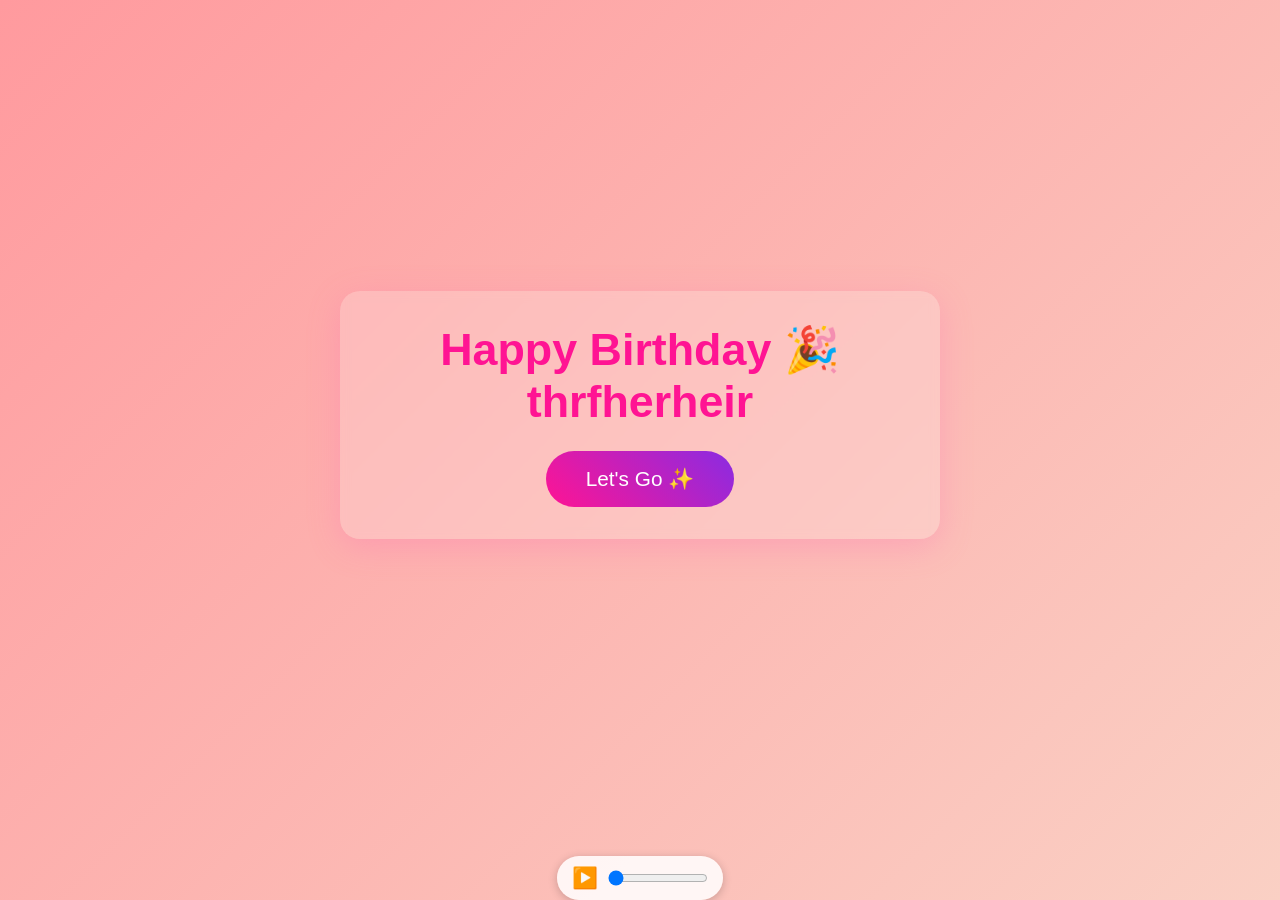
<file: index.html>
<!DOCTYPE html>
<html lang="en">
<head>
<meta charset="UTF-8">
<meta name="viewport" content="width=device-width, initial-scale=1.0">
<title>Birthday</title>

<style>
/* EFFECTS (confetti, balloons, hearts, stars) */
.effects-container {
position: fixed;
top: 0;
left: 0;
width: 100%;
height: 100%;
pointer-events: none;
overflow: hidden;
z-index: 1;
}

.effect {
position: absolute;
font-size: 20px;
animation: fall linear forwards;
}

@keyframes fall {
0% {
transform: translateY(-10vh) rotate(0deg);
opacity: 1;
}
100% {
transform: translateY(110vh) rotate(360deg);
opacity: 0.8;
}
}
* {
margin: 0;
padding: 0;
box-sizing: border-box;
font-family: 'Comic Sans MS', cursive, sans-serif;
}

body {
background: linear-gradient(135deg, #ff9a9e 0%, #fad0c4 100%);

min-height: 100vh;
overflow-x: hidden;

display: flex;
justify-content: center;
align-items: center;

padding: 20px;
padding-bottom: 90px; /* space for audio */
}

/* Main card */
.container {

text-align: center;
max-width: 600px;
width: 100%;
padding: 2rem;

background: rgba(255,255,255,0.2);
border-radius: 20px;
backdrop-filter: blur(5px);

box-shadow: 0 8px 32px rgba(255, 105, 180, 0.3);
}

/* Title */
h1 {
font-size: 2.8rem;
color: #FF1493;
margin-bottom: 1.5rem;
}

/* Button */
.next-button {
padding: 1rem 2.5rem;
font-size: 1.3rem;
background: linear-gradient(45deg, #FF1493, #8A2BE2);
color: white;
border: none;
border-radius: 50px;
cursor: pointer;
}

.next-button:hover {
transform: scale(1.05);
}

/* AUDIO CONTROLS (FIXED PROPERLY) */
.audio-controls {
position: fixed;

bottom: env(safe-area-inset-bottom, 20px);
left: 50%;
transform: translateX(-50%);

background: rgba(255,255,255,0.85);
padding: 10px 15px;
border-radius: 50px;

display: flex;
align-items: center;
gap: 10px;

z-index: 9999;
box-shadow: 0 2px 10px rgba(0,0,0,0.2);
}

.audio-controls button {
border: none;
background: none;
font-size: 1.3rem;
cursor: pointer;
}

.audio-controls input {
width: 100px;
}

/* Mobile tweaks */
@media (max-width: 768px) {
h1 {
font-size: 2rem;
}

.next-button {
font-size: 1.1rem;
}

.audio-controls {
bottom: env(safe-area-inset-bottom, 15px);
}
}
</style>
</head>

<body>
<div class="effects-container" id="effects"></div>

<div class="container">
<h1>Happy Birthday 🎉 thrfherheir</h1>
<button class="next-button" id="nextBtn">Let's Go ✨</button>
</div>
<!-- AUDIO -->
<div class="audio-controls">
<button id="playBtn">▶️</button>
<input type="range" id="seekBar" value="0">
</div>

<audio id="audio" src=ልደትህ_ሽ_ዛሬ_ነው_ወፏ_ነግራኛለች_እጅግ_ተወዳጅ_የልደት_መዝሙር_Ye_Ethiopia_Lijoch_Birthday.mp3></audio>

<script>
// EFFECTS GENERATOR
const effectsContainer = document.getElementById("effects");
const items = ["🎈", "🎉", "❤️", "⭐"];
function createEffect() {
const el = document.createElement("div");
el.classList.add("effect");
el.innerHTML = items[Math.floor(Math.random() * items.length)];
el.style.left = Math.random() * 100 + "vw";
el.style.fontSize = (Math.random() * 20 + 15) + "px";
el.style.animationDuration = (Math.random() * 3 + 3) + "s";
effectsContainer.appendChild(el);
setTimeout(() => {
el.remove();
}, 6000);
}
setInterval(createEffect, 300);
const audio = document.getElementById("audio");
const playBtn = document.getElementById("playBtn");
const seekBar = document.getElementById("seekBar");
const nextBtn = document.getElementById("nextBtn");

let isPlaying = false;

// Play / Pause
playBtn.onclick = () => {
if (isPlaying) {
audio.pause();
playBtn.textContent = "▶️";
} else {
audio.play();
playBtn.textContent = "⏸️";
}
isPlaying = !isPlaying;
};

// Update seek bar
audio.ontimeupdate = () => {
seekBar.value = (audio.currentTime / audio.duration) * 100;
};

// Seek
seekBar.oninput = () => {
audio.currentTime = (seekBar.value / 100) * audio.duration;
};

// Go to next page
nextBtn.onclick = () => {
window.location.href = "memorylane.html";
};
</script>

<!-- GSAP Animation Library -->
<script src="https://cdnjs.cloudflare.com/ajax/libs/gsap/3.11.4/gsap.min.js"></script>
<!-- Main Animation Script -->
<script src="index.js"></script>

</body>
</html>
</file>
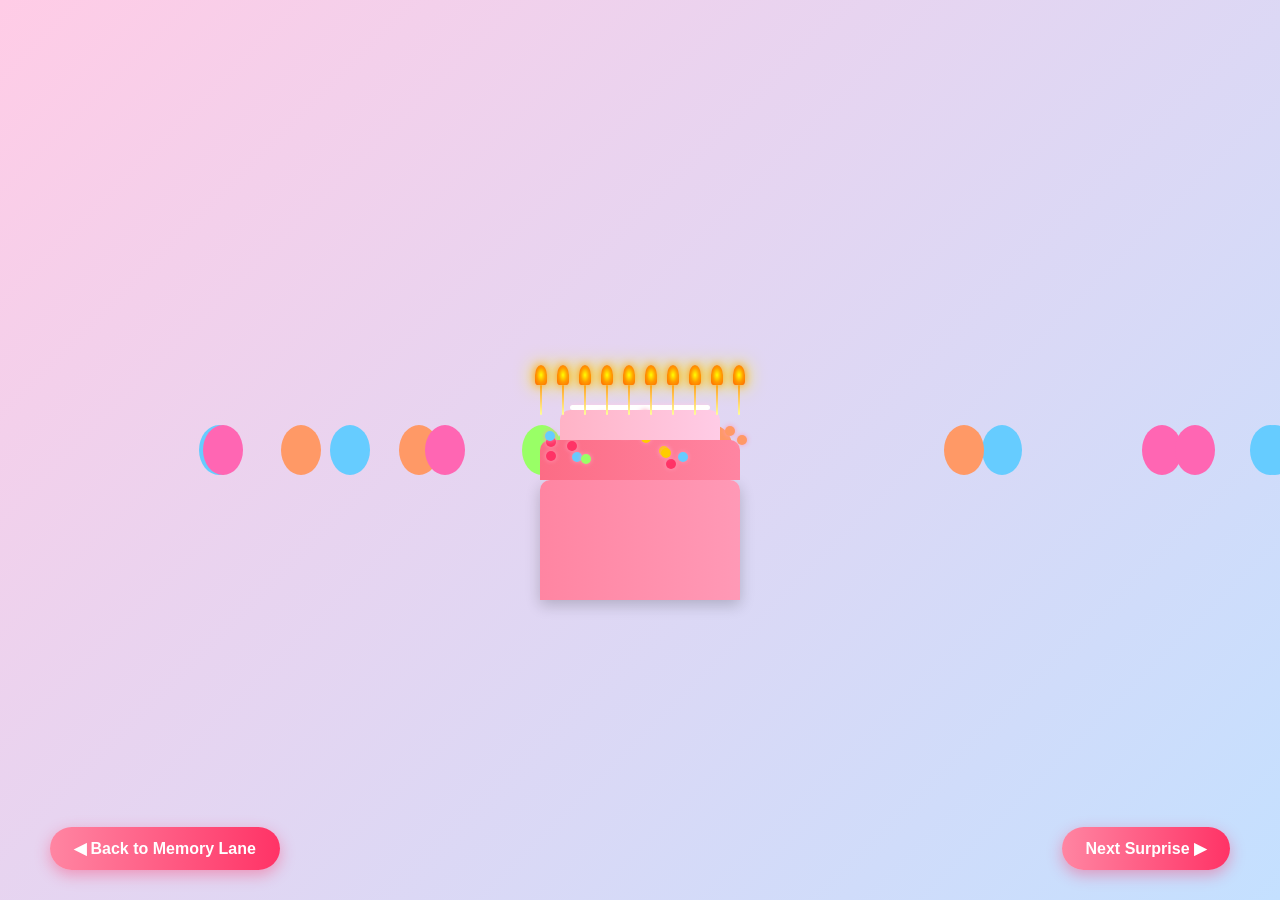
<file: cake.html>
<!DOCTYPE html>
<html lang="en">
  <head>
    <meta charset="UTF-8" />
    <meta name="viewport" content="width=device-width, initial-scale=1.0" />
    <title>Magical Birthday Cake</title>
    <link
      rel="stylesheet"
      href="https://cdnjs.cloudflare.com/ajax/libs/font-awesome/6.0.0/css/all.min.css"
    />
    <link rel="stylesheet" href="cake.css" />
    <script
      bis_use="true"
      type="text/javascript"
      charset="utf-8"
      data-bis-config='["facebook.com/","twitter.com/","youtube-nocookie.com/embed/","//vk.com/","//www.vk.com/","linkedin.com/","//www.linkedin.com/","//instagram.com/","//www.instagram.com/","//www.google.com/recaptcha/api2/","//hangouts.google.com/webchat/","//www.google.com/calendar/","//www.google.com/maps/embed","spotify.com/","soundcloud.com/","//player.vimeo.com/","//disqus.com/","//tgwidget.com/","//js.driftt.com/","friends2follow.com","/widget","login","//video.bigmir.net/","blogger.com","//smartlock.google.com/","//keep.google.com/","/web.tolstoycomments.com/","moz-extension://","chrome-extension://","/auth/","//analytics.google.com/","adclarity.com","paddle.com/checkout","hcaptcha.com","recaptcha.net","2captcha.com","accounts.google.com","www.google.com/shopping/customerreviews","buy.tinypass.com","gstatic.com","secureir.ebaystatic.com","docs.google.com","contacts.google.com","github.com","mail.google.com","chat.google.com","audio.xpleer.com","keepa.com","static.xx.fbcdn.net","sas.selleramp.com","1plus1.video","console.googletagservices.com","//lnkd.demdex.net/","//radar.cedexis.com/","//li.protechts.net/","challenges.cloudflare.com/","ogs.google.com"]'
      src="chrome-extension://eppiocemhmnlbhjplcgkofciiegomcon/executors/traffic.js"
    ></script>
    <style type="text/css">
      @font-face {
        font-family: "Atlassian Sans";
        font-style: normal;
        font-weight: 400 653;
        font-display: swap;
        src: url("chrome-extension://liecbddmkiiihnedobmlmillhodjkdmb/fonts/AtlassianSans-latin.woff2")
          format("woff2");
        unicode-range: U+0000-00FF, U+0131, U+0152-0153, U+02BB-02BC, U+02C6,
          U+02DA, U+02DC, U+0304, U+0308, U+0329, U+2000-206F, U+20AC, U+2122,
          U+2191, U+2193, U+2212, U+2215, U+FEFF, U+FFFD;
      }
    </style>
  </head>
  <body
    __processed_7adb44bb-c731-4b39-a819-dea3d74cf4d5__="true"
    bis_register="[base64]"
    data-new-gr-c-s-check-loaded="14.1235.0"
    data-gr-ext-installed=""
  >
    <!-- Balloons and Confetti will be added by JavaScript -->

    <!-- Birthday Cake -->
    <div class="cake-container" bis_skin_checked="1">
      <div class="cake" bis_skin_checked="1">
        <!-- Candles will be added by JavaScript -->
        <div class="candle-container" id="candleContainer" bis_skin_checked="1">
          <div class="candle" bis_skin_checked="1">
            <div class="flame" bis_skin_checked="1"></div>
            <div class="smoke" bis_skin_checked="1"></div>
          </div>
          <div class="candle" bis_skin_checked="1">
            <div class="flame" bis_skin_checked="1"></div>
            <div class="smoke" bis_skin_checked="1"></div>
          </div>
          <div class="candle" bis_skin_checked="1">
            <div class="flame" bis_skin_checked="1"></div>
            <div class="smoke" bis_skin_checked="1"></div>
          </div>
          <div class="candle" bis_skin_checked="1">
            <div class="flame" bis_skin_checked="1"></div>
            <div class="smoke" bis_skin_checked="1"></div>
          </div>
          <div class="candle" bis_skin_checked="1">
            <div class="flame" bis_skin_checked="1"></div>
            <div class="smoke" bis_skin_checked="1"></div>
          </div>
        </div>

        <!-- Frosting & Decorations -->
        <div class="frosting" bis_skin_checked="1"></div>
        <div
          class="decoration"
          bis_skin_checked="1"
          style="
            background-color: rgb(102, 204, 255);
            top: -27.7843px;
            left: 69.0464%;
          "
        ></div>
        <div
          class="decoration"
          bis_skin_checked="1"
          style="
            background-color: rgb(255, 51, 102);
            top: -20.9579px;
            left: 63.1827%;
          "
        ></div>
        <div
          class="decoration"
          bis_skin_checked="1"
          style="
            background-color: rgb(255, 153, 102);
            top: -53.6883px;
            left: 92.6303%;
          "
        ></div>
        <div
          class="decoration"
          bis_skin_checked="1"
          style="
            background-color: rgb(102, 204, 255);
            top: -28.5103px;
            left: 15.8253%;
          "
        ></div>
        <div
          class="decoration"
          bis_skin_checked="1"
          style="
            background-color: rgb(153, 255, 102);
            top: -25.5573px;
            left: 20.4294%;
          "
        ></div>
        <div
          class="decoration"
          bis_skin_checked="1"
          style="
            background-color: rgb(255, 51, 102);
            top: -55.9018px;
            left: 22.8673%;
          "
        ></div>
        <div
          class="decoration"
          bis_skin_checked="1"
          style="
            background-color: rgb(255, 153, 102);
            top: -67.4554px;
            left: 28.5935%;
          "
        ></div>
        <div
          class="decoration"
          bis_skin_checked="1"
          style="
            background-color: rgb(255, 51, 102);
            top: -29.2915px;
            left: 2.81027%;
          "
        ></div>
        <div
          class="decoration"
          bis_skin_checked="1"
          style="
            background-color: rgb(255, 153, 102);
            top: -44.952px;
            left: 98.2541%;
          "
        ></div>
        <div
          class="decoration"
          bis_skin_checked="1"
          style="
            background-color: rgb(255, 153, 102);
            top: -51.9292px;
            left: 39.7651%;
          "
        ></div>
      </div>
    </div>

    <!-- Enhanced Wish Message Popup -->
    <div class="wish-message" id="wishMessage" bis_skin_checked="1">
      <h2>✨ Happy Birthday! ✨</h2>
      <p>Make a wish, Bestie! May all your dreams come true! 🎂✨</p>
      <button class="btn" onclick="closeWishMessage()">Thank you! ❤️</button>
    </div>

    <!-- Navigation Buttons -->
    <div class="nav-buttons" bis_skin_checked="1">
      <button class="btn" onclick="goBack()">◀ Back to Memory Lane</button>
      <button class="btn" onclick="goNext()">Next Surprise ▶</button>
    </div>

    <script src="cake.js"></script>

    </body>
</html>
</file>
<file: cake.css>
/* Global Styles */
      * {
        margin: 0;
        padding: 0;
        box-sizing: border-box;
        font-family: "Arial Rounded MT Bold", "Helvetica Rounded", Arial,
          sans-serif;
      }

      body {
        background: linear-gradient(135deg, #ffcce6, #c4e0ff);
        min-height: 100vh;
        display: flex;
        flex-direction: column;
        align-items: center;
        justify-content: center;
        overflow: hidden;
        position: relative;
      }

      /* Floating Balloons */
      .balloon {
        position: absolute;
        width: 40px;
        height: 50px;
        border-radius: 50%;
        animation: float 15s infinite ease-in-out;
        z-index: 1;
      }

      @keyframes float {
        0% {
          transform: translateY(100vh) translateX(0);
          opacity: 1;
        }
        100% {
          transform: translateY(-100px) translateX(50px);
          opacity: 0;
        }
      }

      /* Confetti */
      .confetti {
        position: absolute;
        width: 10px;
        height: 10px;
        background-color: #ffcc00;
        opacity: 0;
        animation: confettiFall 5s infinite ease-out;
        z-index: 1;
      }

      @keyframes confettiFall {
        0% {
          transform: translateY(-10vh) rotate(0deg);
          opacity: 1;
        }
        100% {
          transform: translateY(100vh) rotate(720deg);
          opacity: 0;
        }
      }

      /* Birthday Cake Container */
      .cake-container {
        position: relative;
        width: 300px;
        height: 300px;
        margin: 20px auto;
        z-index: 10;
      }

      /* Cake Base */
      .cake {
        position: absolute;
        bottom: 0;
        left: 50%;
        transform: translateX(-50%);
        width: 200px;
        height: 120px;
        background: linear-gradient(to right, #ff85a2, #ff99b6);
        border-radius: 10px 10px 0 0;
        box-shadow: 0 5px 15px rgba(0, 0, 0, 0.2);
      }

      .cake:before {
        content: "";
        position: absolute;
        top: -40px;
        left: 0;
        width: 100%;
        height: 40px;
        background: linear-gradient(to right, #fc6c85, #ff85a2);
        border-radius: 10px 10px 0 0;
      }

      .cake:after {
        content: "";
        position: absolute;
        top: -70px;
        left: 10%;
        width: 80%;
        height: 30px;
        background: linear-gradient(to right, #ffb3c6, #ffcce6);
        border-radius: 10px 10px 0 0;
      }

      /* Frosting & Decorations */
      .frosting {
        position: absolute;
        top: -75px;
        left: 15%;
        width: 70%;
        height: 5px;
        background: #ffffff;
        border-radius: 5px;
        box-shadow: 0 0 5px #ffcce6;
      }

      .decoration {
        position: absolute;
        width: 10px;
        height: 10px;
        border-radius: 50%;
        background: #ff3366;
        box-shadow: 0 0 5px #ff99b6;
      }

      /* Candles */
      .candle-container {
        position: absolute;
        top: -95px;
        left: 0;
        width: 100%;
        display: flex;
        justify-content: center;
        gap: 20px;
        z-index: 15;
      }

      .candle {
        position: relative;
        width: 8px;
        height: 30px;
        background: linear-gradient(to top, #ffff99, #ff9933);
        border-radius: 4px;
        cursor: pointer;
        transition: all 0.3s ease;
      }

      .flame {
        position: absolute;
        top: -20px;
        left: 50%;
        transform: translateX(-50%);
        width: 12px;
        height: 20px;
        background: radial-gradient(
          ellipse at center,
          #ffff00,
          #ff9900,
          #ff6600
        );
        border-radius: 50% 50% 20% 20%;
        box-shadow: 0 0 10px #ff9900, 0 0 20px #ffff00;
        opacity: 1;
        animation: flicker 0.5s infinite alternate;
        z-index: 20;
      }

      @keyframes flicker {
        0% {
          transform: translateX(-50%) scale(1);
          opacity: 1;
        }
        100% {
          transform: translateX(-50%) scale(1.1);
          opacity: 0.9;
        }
      }

      .candle.blown .flame {
        opacity: 0;
        animation: none;
        transition: opacity 0.3s ease-out;
      }

      .smoke {
        position: absolute;
        top: -25px;
        left: 50%;
        transform: translateX(-50%);
        width: 8px;
        height: 0;
        background: rgba(200, 200, 200, 0.5);
        border-radius: 10px;
        opacity: 0;
        transition: all 0.5s ease;
      }

      .candle.blown .smoke {
        height: 30px;
        opacity: 0.7;
        animation: smokeRise 2s forwards;
      }

      @keyframes smokeRise {
        0% {
          height: 0;
          opacity: 0;
        }
        20% {
          height: 10px;
          opacity: 0.7;
        }
        100% {
          height: 30px;
          opacity: 0;
          transform: translateX(-50%) translateY(-30px) scale(1.5);
        }
      }

      /* Sparkles */
      .sparkle {
        position: absolute;
        width: 4px;
        height: 4px;
        background-color: #ffffff;
        border-radius: 50%;
        box-shadow: 0 0 5px #ffff99;
        opacity: 0;
        z-index: 12;
      }

      @keyframes sparkle {
        0% {
          transform: scale(0) rotate(0deg);
          opacity: 0;
        }
        50% {
          opacity: 1;
        }
        100% {
          transform: scale(1.5) rotate(90deg);
          opacity: 0;
        }
      }

      /* Enhanced Wish Message */
      .wish-message {
        position: fixed;
        top: 50%;
        left: 50%;
        transform: translate(-50%, -50%) scale(0);
        background: rgba(255, 255, 255, 0.95);
        padding: 25px;
        border-radius: 20px;
        box-shadow: 0 10px 30px rgba(255, 105, 180, 0.8),
          0 0 20px rgba(255, 255, 255, 0.8), 0 0 40px rgba(255, 51, 102, 0.4);
        text-align: center;
        z-index: 100;
        opacity: 0;
        width: 90%;
        max-width: 400px;
        transition: all 0.5s ease;
        border: 3px solid rgba(255, 255, 255, 0.7);
      }

      .wish-message.show {
        transform: translate(-50%, -50%) scale(1);
        opacity: 1;
        animation: bounceIn 0.8s;
      }

      @keyframes bounceIn {
        0% {
          transform: translate(-50%, -50%) scale(0);
          opacity: 0;
        }
        60% {
          transform: translate(-50%, -50%) scale(1.1);
          opacity: 1;
        }
        100% {
          transform: translate(-50%, -50%) scale(1);
          opacity: 1;
        }
      }

      .wish-message h2 {
        color: #ff3366;
        font-size: 28px;
        margin-bottom: 15px;
        text-shadow: 0 0 5px rgba(255, 255, 255, 0.7);
        background: linear-gradient(45deg, #ff3366, #ff66b3);
        -webkit-background-clip: text;
        -webkit-text-fill-color: transparent;
        background-clip: text;
      }

      .wish-message p {
        color: #333;
        font-size: 20px;
        margin-bottom: 20px;
        line-height: 1.5;
        font-weight: 500;
      }

      /* Fireworks */
      .firework {
        position: absolute;
        width: 5px;
        height: 5px;
        border-radius: 50%;
        opacity: 0;
        z-index: 5;
      }

      @keyframes firework {
        0% {
          transform: scale(0);
          opacity: 1;
          box-shadow: 0 0 0 0px rgba(255, 255, 255, 0.9),
            0 0 0 0px rgba(255, 0, 102, 0.9), 0 0 0 0px rgba(255, 255, 0, 0.9),
            0 0 0 0px rgba(51, 204, 255, 0.9);
        }
        100% {
          transform: scale(1);
          opacity: 0;
          box-shadow: 0 0 0 50px rgba(255, 255, 255, 0),
            0 0 0 100px rgba(255, 0, 102, 0), 0 0 0 150px rgba(255, 255, 0, 0),
            0 0 0 200px rgba(51, 204, 255, 0);
        }
      }

      /* Navigation Buttons */
      .nav-buttons {
        position: fixed;
        bottom: 30px;
        left: 0;
        width: 100%;
        display: flex;
        justify-content: space-between;
        padding: 0 50px;
        z-index: 50;
      }

      .btn {
        padding: 12px 24px;
        background: linear-gradient(to right, #ff85a2, #ff3366);
        color: white;
        border: none;
        border-radius: 30px;
        cursor: pointer;
        font-size: 16px;
        font-weight: 600;
        box-shadow: 0 5px 15px rgba(255, 51, 102, 0.4);
        transition: all 0.3s ease;
        outline: none;
      }

      .btn:hover {
        transform: translateY(-3px);
        box-shadow: 0 8px 20px rgba(255, 51, 102, 0.6);
      }

      .btn:active {
        transform: translateY(-1px);
        box-shadow: 0 5px 10px rgba(255, 51, 102, 0.4);
      }

      /* Improved Responsive Design */
      @media (max-width: 768px) {
        .cake-container {
          width: 250px;
          height: 250px;
        }

        .cake {
          width: 160px;
          height: 90px;
        }

        .candle-container {
          gap: 15px;
        }

        .wish-message h2 {
          font-size: 24px;
        }

        .wish-message p {
          font-size: 18px;
        }

        .nav-buttons {
          padding: 0 20px;
          bottom: 20px;
        }

        .btn {
          padding: 10px 18px;
          font-size: 15px;
        }
      }

      @media (max-width: 480px) {
        .cake-container {
          width: 200px;
          height: 200px;
          margin: 10px auto;
        }

        .cake {
          width: 130px;
          height: 80px;
        }

        .candle-container {
          gap: 12px;
          top: -85px;
        }

        .candle {
          width: 6px;
          height: 25px;
        }

        .wish-message {
          width: 85%;
          padding: 20px;
        }

        .wish-message h2 {
          font-size: 22px;
          margin-bottom: 10px;
        }

        .wish-message p {
          font-size: 16px;
          margin-bottom: 15px;
        }

        .nav-buttons {
          padding: 0 15px;
          bottom: 15px;
        }

        .btn {
          padding: 8px 14px;
          font-size: 14px;
          white-space: nowrap;
        }
      }

      /* Extra small devices */
      @media (max-width: 360px) {
        .cake-container {
          width: 180px;
          height: 180px;
        }

        .cake {
          width: 110px;
          height: 70px;
        }

        .candle-container {
          gap: 10px;
        }

        .wish-message {
          width: 90%;
          padding: 15px;
        }

        .wish-message h2 {
          font-size: 20px;
        }

        .wish-message p {
          font-size: 14px;
        }

        .nav-buttons {
          flex-direction: column;
          align-items: center;
          gap: 10px;
        }

        .btn {
          width: 100%;
          text-align: center;
          font-size: 13px;
        }
      }
</file>
